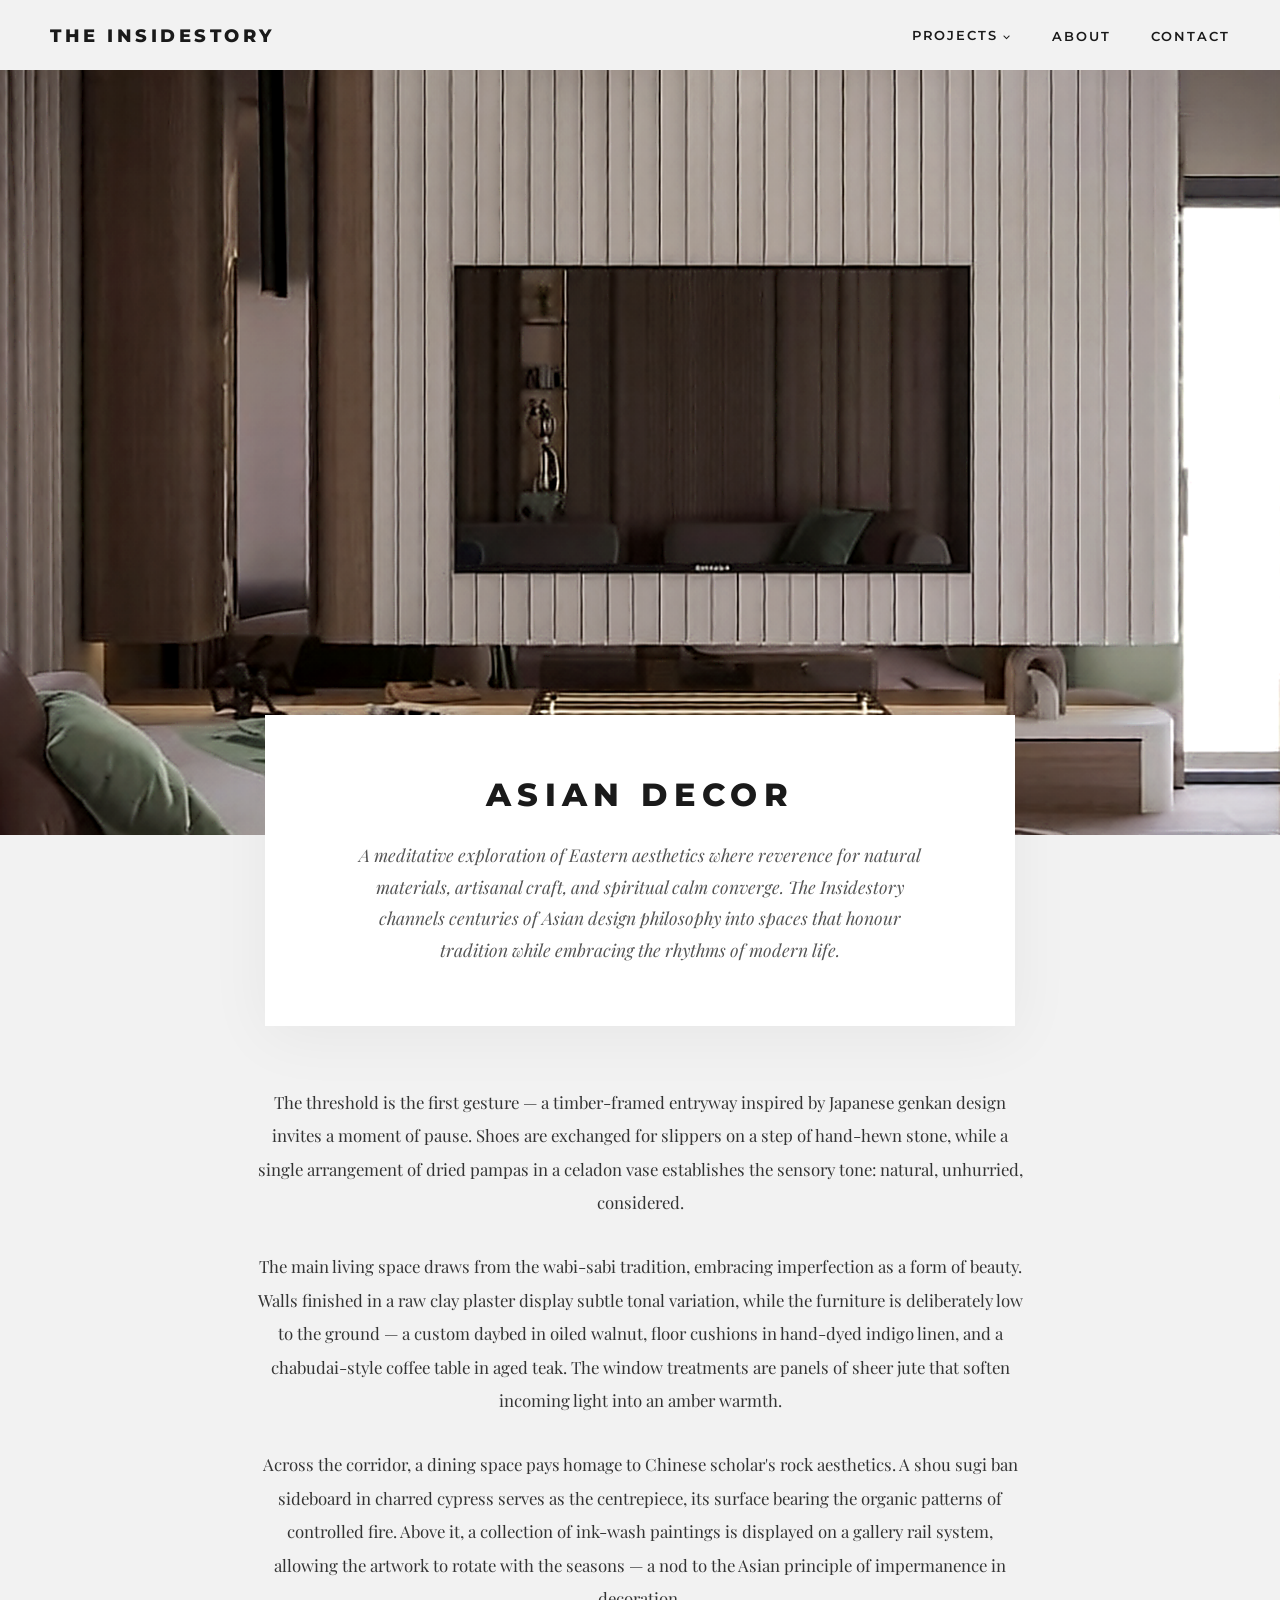
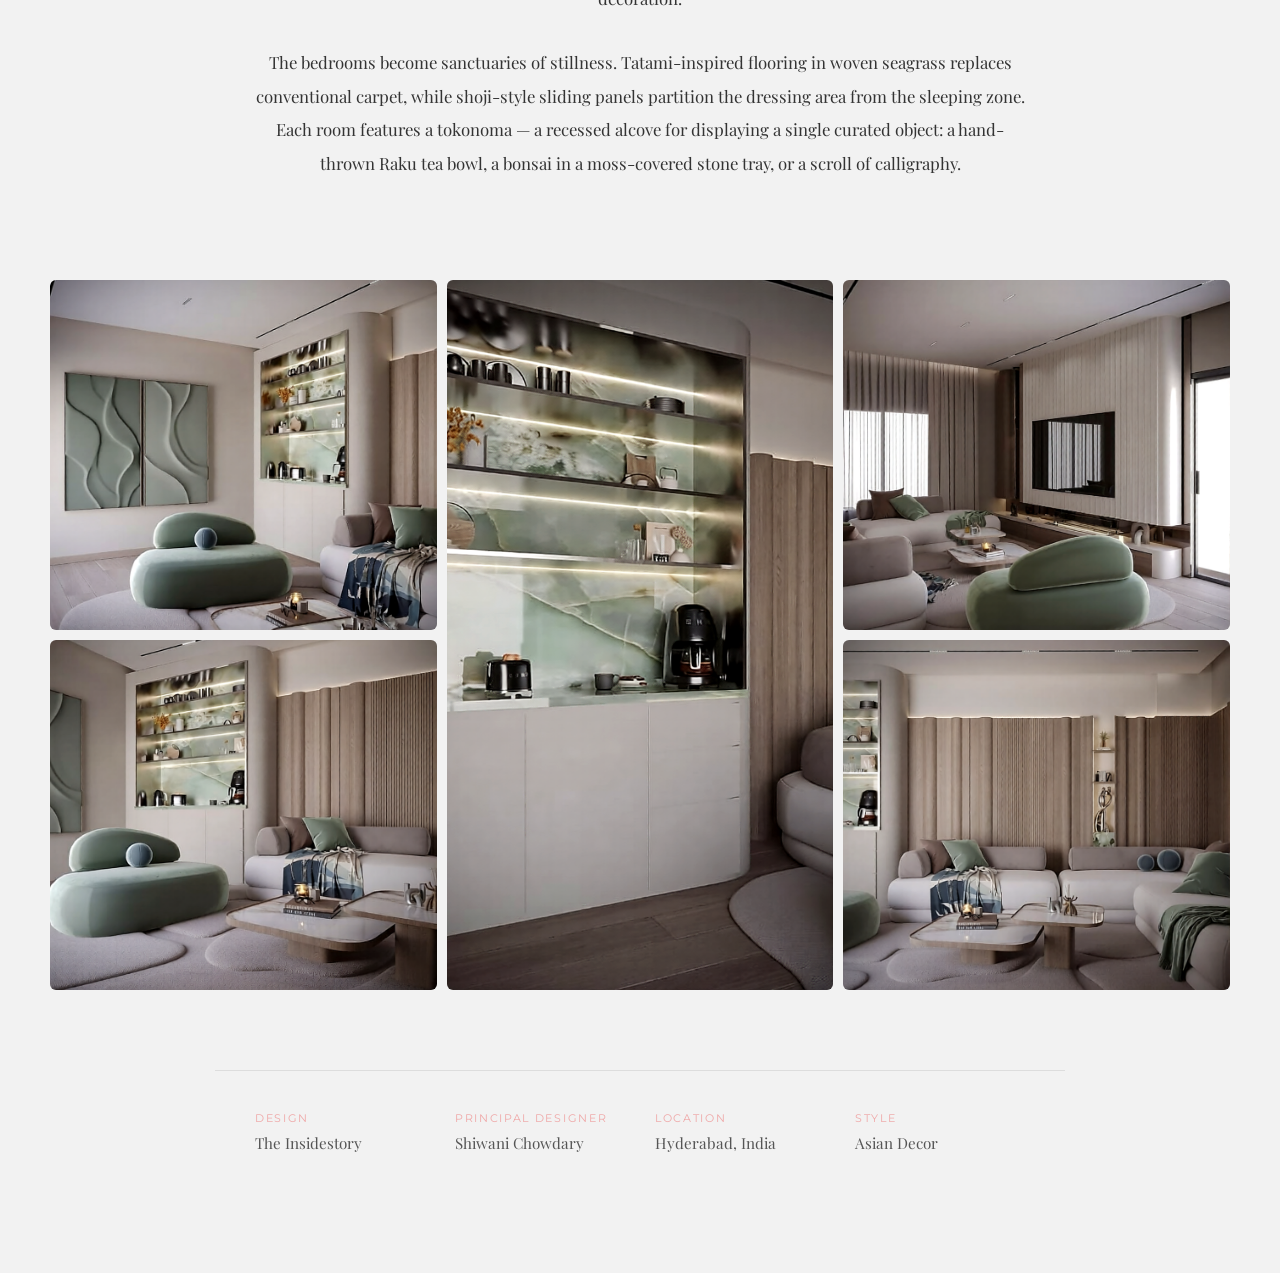
<file: projects-asian-decor.html>
<!DOCTYPE html>
<html lang="en">

<head>
    <meta charset="UTF-8">
    <meta name="viewport" content="width=device-width, initial-scale=1.0">
    <title>Asian Decor — The Insidestory</title>
    <meta name="description"
        content="Asian Decor interior design project by The Insidestory — a reverence for Eastern craft, natural materiality, and meditative spatial design.">
    <link rel="preconnect" href="https://fonts.googleapis.com">
    <link rel="preconnect" href="https://fonts.gstatic.com" crossorigin>
    <link
        href="https://fonts.googleapis.com/css2?family=Montserrat:wght@300;400;500;600;700;800&family=Playfair+Display:ital,wght@0,400;0,500;0,600;0,700;1,400;1,500;1,600&display=swap"
        rel="stylesheet">
    <link rel="stylesheet" href="styles.css">
</head>

<body>
    <nav class="navbar">
        <a href="index.html" class="nav-logo">The Insidestory</a>
        <ul class="nav-links">
            <li class="nav-dropdown">
                <a href="#" class="nav-dropdown-toggle">Projects</a>
                <div class="nav-dropdown-menu">
                    <a href="projects-contemporary.html">Contemporary</a>
                    <a href="projects-minimalist.html">Minimalist</a>
                    <a href="projects-asian-decor.html">Asian Decor</a>
                </div>
            </li>
            <li><a href="about.html">About</a></li>
            <li><a href="contact.html">Contact</a></li>
        </ul>
        <button class="hamburger" id="hamburger" aria-label="Menu">
            <span></span><span></span><span></span>
        </button>
    </nav>

    <div class="mobile-menu" id="mobileMenu">
        <a href="projects-contemporary.html">Contemporary</a>
        <a href="projects-minimalist.html">Minimalist</a>
        <a href="projects-asian-decor.html">Asian Decor</a>
        <a href="about.html">About</a>
        <a href="contact.html">Contact</a>
    </div>

    <!-- Hero -->
    <div class="project-hero">
        <img src="assets/Asian Deco/asian-deco-01.png" alt="Asian Decor Project">
    </div>

    <!-- Info Box -->
    <div class="project-info-box">
        <h1>Asian Decor</h1>
        <p class="project-desc">
            A meditative exploration of Eastern aesthetics where reverence for natural materials, artisanal craft, and
            spiritual calm converge. The Insidestory channels centuries of Asian design philosophy into spaces that
            honour tradition while embracing the rhythms of modern life.
        </p>
    </div>

    <!-- Narrative -->
    <div class="project-narrative">
        <p>
            The threshold is the first gesture — a timber-framed entryway inspired by Japanese genkan design invites a
            moment of pause. Shoes are exchanged for slippers on a step of hand-hewn stone, while a single arrangement
            of dried pampas in a celadon vase establishes the sensory tone: natural, unhurried, considered.
        </p>
        <p>
            The main living space draws from the wabi-sabi tradition, embracing imperfection as a form of beauty. Walls
            finished in a raw clay plaster display subtle tonal variation, while the furniture is deliberately low to
            the ground — a custom daybed in oiled walnut, floor cushions in hand-dyed indigo linen, and a chabudai-style
            coffee table in aged teak. The window treatments are panels of sheer jute that soften incoming light into an
            amber warmth.
        </p>
        <p>
            Across the corridor, a dining space pays homage to Chinese scholar's rock aesthetics. A shou sugi ban
            sideboard in charred cypress serves as the centrepiece, its surface bearing the organic patterns of
            controlled fire. Above it, a collection of ink-wash paintings is displayed on a gallery rail system,
            allowing the artwork to rotate with the seasons — a nod to the Asian principle of impermanence in
            decoration.
        </p>
        <p>
            The bedrooms become sanctuaries of stillness. Tatami-inspired flooring in woven seagrass replaces
            conventional carpet, while shoji-style sliding panels partition the dressing area from the sleeping zone.
            Each room features a tokonoma — a recessed alcove for displaying a single curated object: a hand-thrown Raku
            tea bowl, a bonsai in a moss-covered stone tray, or a scroll of calligraphy.
        </p>
    </div>

    <!-- Gallery -->
    <div class="project-gallery">
        <img src="assets/Asian Deco/asian-deco-02.png" alt="Asian Decor Interior">
        <img src="assets/Asian Deco/asian-deco-03.png" alt="Asian Decor Interior" class="gallery-tall">
        <img src="assets/Asian Deco/asian-deco-04.png" alt="Asian Decor Interior">
        <img src="assets/Asian Deco/asian-deco-05.png" alt="Asian Decor Interior">
        <img src="assets/Asian Deco/asian-deco-06.png" alt="Asian Decor Interior">
    </div>

    <!-- Meta -->
    <dl class="project-meta">
        <div>
            <dt>Design</dt>
            <dd>The Insidestory</dd>
        </div>
        <div>
            <dt>Principal Designer</dt>
            <dd>Shiwani Chowdary</dd>
        </div>
        <div>
            <dt>Location</dt>
            <dd>Hyderabad, India</dd>
        </div>
        <div>
            <dt>Style</dt>
            <dd>Asian Decor</dd>
        </div>
    </dl>

    <script src="app.js"></script>
</body>

</html>
</file>
<file: styles.css>
/* ═══════════════════════════════════════════════════════════
   THE INSIDESTORY — Global Styles (Sona Reddy Inspired)
   ═══════════════════════════════════════════════════════════ */

/* ── Variables ───────────────────────────────────────────── */
:root {
    --bg: #f2f2f2;
    --bg-dark: #2e2e2e;
    --bg-light: #e8e8e8;
    --text: #1a1a1a;
    --text-light: #ffffff;
    --text-muted: #888;
    --accent: #ffbcc6;
    --accent-dark: #efa7a7;
    --font-serif: 'Playfair Display', Georgia, serif;
    --font-sans: 'Montserrat', 'Helvetica Neue', sans-serif;
    --radius: 12px;
    --gap: 14px;
    --nav-height: 70px;
}

/* ── Reset ───────────────────────────────────────────────── */
*,
*::before,
*::after {
    margin: 0;
    padding: 0;
    box-sizing: border-box;
}

html {
    scroll-behavior: smooth;
}

body {
    font-family: var(--font-sans);
    background: var(--bg);
    color: var(--text);
    -webkit-font-smoothing: antialiased;
    overflow-x: hidden;
}

/* ═══════════════════════════════════════════════════════════
   SPLASH SCREEN
   ═══════════════════════════════════════════════════════════ */
.splash-screen {
    position: fixed;
    inset: 0;
    background: rgba(242, 242, 242, 0.75);
    backdrop-filter: blur(15px);
    -webkit-backdrop-filter: blur(15px);
    z-index: 9999;
    display: flex;
    align-items: center;
    justify-content: center;
    transition: opacity 0.8s ease;
}

.splash-content {
    text-align: center;
    color: var(--text);
}

.splash-content h1 {
    font-family: var(--font-serif);
    font-style: italic;
    font-size: 4rem;
    margin-bottom: 20px;
    font-weight: 400;
    display: inline-block;
    transition: opacity 0.4s ease, transform 0.4s ease;
}

.splash-content p {
    font-family: var(--font-sans);
    font-size: 0.85rem;
    letter-spacing: 0.2em;
    text-transform: uppercase;
    color: #777;
}

a {
    text-decoration: none;
    color: inherit;
}

img {
    display: block;
    max-width: 100%;
}

ul {
    list-style: none;
}

/* ═══════════════════════════════════════════════════════════
   NAVIGATION
   ═══════════════════════════════════════════════════════════ */
.navbar {
    display: flex;
    align-items: center;
    justify-content: space-between;
    padding: 0 50px;
    height: var(--nav-height);
    background: var(--bg);
    position: relative;
    z-index: 100;
}

.navbar.navbar--transparent {
    background: transparent;
    position: absolute;
    top: 0;
    left: 0;
    right: 0;
}

.navbar.navbar--transparent .nav-logo,
.navbar.navbar--transparent .nav-links>li>a {
    color: var(--text-light);
}

.navbar.navbar--fixed {
    position: fixed;
    top: 0;
    left: 0;
    right: 0;
    background: rgba(255, 255, 255, 0.95);
    backdrop-filter: blur(10px);
    box-shadow: 0 1px 0 rgba(0, 0, 0, 0.06);
    transition: background 0.3s;
}

.nav-logo {
    font-family: var(--font-sans);
    font-weight: 800;
    font-size: 1.1rem;
    letter-spacing: 0.2em;
    text-transform: uppercase;
    color: var(--text);
}

.nav-links {
    display: flex;
    gap: 40px;
    align-items: center;
}

.nav-links a {
    font-family: var(--font-sans);
    font-weight: 600;
    font-size: 0.8rem;
    letter-spacing: 0.15em;
    text-transform: uppercase;
    color: var(--text);
    transition: opacity 0.3s;
}

.nav-links a:hover {
    opacity: 0.5;
}

/* Projects Dropdown */
.nav-dropdown {
    position: relative;
}

.nav-dropdown-toggle {
    cursor: pointer;
    display: flex;
    align-items: center;
    gap: 5px;
}

.nav-dropdown-toggle::after {
    content: '⌵';
    font-size: 0.7rem;
    transition: transform 0.3s;
}

.nav-dropdown-menu {
    position: absolute;
    top: 100%;
    left: 0;
    background: #fff;
    padding: 15px 0;
    min-width: 200px;
    box-shadow: 0 10px 40px rgba(0, 0, 0, 0.08);
    border-radius: 4px;
    opacity: 0;
    visibility: hidden;
    transform: translateY(10px);
    transition: all 0.3s ease;
}

.nav-dropdown:hover .nav-dropdown-menu,
.nav-dropdown.open .nav-dropdown-menu {
    opacity: 1;
    visibility: visible;
    transform: translateY(0);
}

.nav-dropdown-menu a {
    display: block;
    padding: 10px 25px;
    font-size: 0.75rem;
    letter-spacing: 0.15em;
    text-transform: uppercase;
    color: var(--text);
    transition: background 0.2s;
}

.nav-dropdown-menu a:hover {
    background: var(--bg);
}

/* Hamburger (mobile) */
.hamburger {
    display: none;
    flex-direction: column;
    gap: 5px;
    cursor: pointer;
    background: none;
    border: none;
    padding: 5px;
}

.hamburger span {
    display: block;
    width: 24px;
    height: 2px;
    background: var(--text);
    transition: all 0.3s;
}

.hamburger.active span:nth-child(1) {
    transform: rotate(45deg) translate(5px, 5px);
}

.hamburger.active span:nth-child(2) {
    opacity: 0;
}

.hamburger.active span:nth-child(3) {
    transform: rotate(-45deg) translate(5px, -5px);
}

/* Mobile menu */
.mobile-menu {
    display: none;
    position: fixed;
    inset: 0;
    background: var(--bg);
    z-index: 99;
    flex-direction: column;
    align-items: center;
    justify-content: center;
    gap: 30px;
}

.mobile-menu.open {
    display: flex;
}

.mobile-menu a {
    font-family: var(--font-sans);
    font-weight: 600;
    font-size: 1.2rem;
    letter-spacing: 0.2em;
    text-transform: uppercase;
}

/* ═══════════════════════════════════════════════════════════
   HOMEPAGE — MASONRY GRID
   ═══════════════════════════════════════════════════════════ */
.masonry-grid {
    display: grid;
    grid-template-columns: repeat(5, 1fr);
    gap: var(--gap);
    padding: var(--gap) 50px 80px;
    min-height: calc(100vh - var(--nav-height));
    align-content: start;
}

/* Each image cell */
.masonry-item {
    border-radius: var(--radius);
    overflow: hidden;
    position: relative;
}

.masonry-item img {
    width: 100%;
    height: 100%;
    object-fit: cover;
    filter: grayscale(100%);
    transition: filter 0.5s ease;
}

.masonry-item:hover img {
    filter: grayscale(30%);
}

/* Spanning items to create stagger effect */
.masonry-item--tall {
    grid-row: span 2;
}

.masonry-item--wide {
    grid-column: span 2;
}

/* Center Logo Cell */
.logo-cell {
    display: flex;
    align-items: center;
    justify-content: center;
    background: var(--bg);
    border-radius: var(--radius);
    padding: 20px;
}

.dot-grid {
    display: grid;
    grid-template-columns: repeat(6, 1fr);
    gap: 8px;
    text-align: center;
}

.dot-grid .dot {
    width: 10px;
    height: 10px;
    background: var(--accent);
    border-radius: 50%;
    justify-self: center;
    align-self: center;
}

.dot-grid .letter {
    font-family: var(--font-sans);
    font-weight: 700;
    font-size: 0.75rem;
    letter-spacing: 0.15em;
    color: #1a4f36;
    /* Dark elegant green */
    display: flex;
    align-items: center;
    justify-content: center;
}

/* ═══════════════════════════════════════════════════════════
   ABOUT PAGE
   ═══════════════════════════════════════════════════════════ */
.about-hero {
    height: 100vh;
    background-size: cover;
    background-position: center;
    display: flex;
    align-items: flex-end;
    justify-content: flex-end;
    padding: 80px;
    position: relative;
}

.about-hero::before {
    content: '';
    position: absolute;
    inset: 0;
    background: rgba(0, 0, 0, 0.4);
}

.about-hero-text {
    position: relative;
    z-index: 1;
    text-align: right;
    max-width: 600px;
}

.about-hero-text h1 {
    font-family: var(--font-serif);
    font-size: clamp(3rem, 7vw, 6rem);
    font-style: italic;
    color: var(--text-light);
    line-height: 1.05;
    margin-bottom: 20px;
}

.about-hero-text p {
    font-family: var(--font-serif);
    font-size: 1.2rem;
    color: rgba(255, 255, 255, 0.8);
    line-height: 1.6;
}

.about-hero-text .small-caps {
    font-family: var(--font-sans);
    font-size: 0.75rem;
    letter-spacing: 0.2em;
    text-transform: uppercase;
    color: rgba(255, 255, 255, 0.6);
    margin-top: 15px;
}

/* About alternating sections */
.about-section {
    display: grid;
    grid-template-columns: 1fr 1fr;
    min-height: 80vh;
}

.about-section--dark {
    background: var(--bg-dark);
    color: var(--text-light);
}

.about-section--light {
    background: var(--bg-light);
    color: var(--text);
}

.about-text-pane {
    display: flex;
    flex-direction: column;
    justify-content: center;
    padding: 80px;
}

.about-text-pane h2 {
    font-family: var(--font-serif);
    font-size: 2.8rem;
    font-style: italic;
    margin-bottom: 30px;
    line-height: 1.2;
}

.about-text-pane p {
    font-family: var(--font-serif);
    font-size: 1.1rem;
    line-height: 1.9;
    max-width: 500px;
}

.about-img-pane {
    overflow: hidden;
}

.about-img-pane img {
    width: 100%;
    height: 100%;
    object-fit: cover;
    filter: grayscale(100%);
}

.about-divider {
    display: flex;
    align-items: center;
    justify-content: center;
    padding: 0;
}

.about-divider .vline {
    width: 1px;
    height: 100%;
    background: rgba(255, 255, 255, 0.2);
}

/* ═══════════════════════════════════════════════════════════
   PROJECT DETAIL PAGES
   ═══════════════════════════════════════════════════════════ */
.project-hero {
    width: 100%;
    height: 85vh;
    position: relative;
}

.project-hero img {
    width: 100%;
    height: 100%;
    object-fit: cover;
}

.project-info-box {
    position: relative;
    margin: -120px auto 0;
    max-width: 750px;
    background: #fff;
    padding: 60px 80px;
    text-align: center;
    z-index: 2;
    box-shadow: 0 10px 60px rgba(0, 0, 0, 0.05);
}

.project-info-box h1 {
    font-family: var(--font-sans);
    font-weight: 800;
    font-size: 2rem;
    letter-spacing: 0.2em;
    text-transform: uppercase;
    margin-bottom: 25px;
}

.project-info-box .project-desc {
    font-family: var(--font-serif);
    font-style: italic;
    font-size: 1.1rem;
    line-height: 1.8;
    color: #555;
}

/* Project narrative */
.project-narrative {
    max-width: 850px;
    margin: 60px auto;
    padding: 0 40px;
    text-align: center;
}

.project-narrative p {
    font-family: var(--font-serif);
    font-size: 1.05rem;
    line-height: 2;
    color: #333;
    margin-bottom: 30px;
}

/* Project gallery */
.project-gallery {
    display: grid;
    grid-template-columns: repeat(3, 1fr);
    gap: 10px;
    padding: 40px 50px 80px;
}

.project-gallery img {
    width: 100%;
    height: 350px;
    object-fit: cover;
    border-radius: 6px;
}

.project-gallery img.gallery-tall {
    grid-row: span 2;
    height: 100%;
}

/* Project info footer */
.project-meta {
    display: grid;
    grid-template-columns: repeat(auto-fit, minmax(160px, 1fr));
    gap: 30px;
    max-width: 850px;
    margin: 0 auto 80px;
    padding: 40px;
    border-top: 1px solid #ddd;
}

.project-meta dt {
    font-family: var(--font-sans);
    font-size: 0.7rem;
    letter-spacing: 0.15em;
    text-transform: uppercase;
    color: var(--accent-dark);
    margin-bottom: 8px;
}

.project-meta dd {
    font-family: var(--font-serif);
    font-size: 0.95rem;
    color: #555;
}

/* ═══════════════════════════════════════════════════════════
   CONTACT PAGE
   ═══════════════════════════════════════════════════════════ */
.contact-hero {
    height: 100vh;
    background-size: cover;
    background-position: center;
    position: relative;
    display: flex;
    align-items: flex-end;
}

.contact-hero::before {
    content: '';
    position: absolute;
    inset: 0;
    background: linear-gradient(to top, rgba(0, 0, 0, 0.85) 0%, rgba(0, 0, 0, 0.2) 50%, transparent 100%);
}

.contact-content {
    position: relative;
    z-index: 1;
    width: 100%;
    padding: 60px 80px;
}

.contact-grid {
    display: grid;
    grid-template-columns: repeat(3, 1fr);
    gap: 40px;
    margin-bottom: 50px;
}

.contact-col h4 {
    font-family: var(--font-sans);
    font-size: 0.7rem;
    letter-spacing: 0.2em;
    text-transform: uppercase;
    color: var(--accent);
    margin-bottom: 15px;
}

.contact-col p {
    font-family: var(--font-serif);
    font-size: 1rem;
    color: var(--text-light);
    line-height: 1.8;
}

.contact-social {
    display: flex;
    align-items: center;
    gap: 15px;
}

.contact-social span {
    font-size: 0.7rem;
    letter-spacing: 0.15em;
    text-transform: uppercase;
    color: rgba(255, 255, 255, 0.5);
}

.social-btn {
    width: 42px;
    height: 42px;
    border: 1px solid rgba(255, 255, 255, 0.3);
    border-radius: 50%;
    display: flex;
    align-items: center;
    justify-content: center;
    color: var(--text-light);
    font-size: 0.75rem;
    font-weight: 600;
    transition: all 0.3s;
}

.social-btn:hover {
    background: var(--accent);
    border-color: var(--accent);
}

/* ═══════════════════════════════════════════════════════════
   ENVELOPE ACCORDION (SERVICES)
   ═══════════════════════════════════════════════════════════ */
.envelope-accordion {
    padding: 80px 50px;
    background: var(--bg);
}

.envelope-titles {
    text-align: center;
    margin-bottom: 50px;
    color: var(--text);
}

.envelope-titles h2 {
    font-family: var(--font-serif);
    font-style: italic;
    font-size: 3rem;
    margin-bottom: 10px;
}

.envelope-titles p {
    font-family: var(--font-sans);
    letter-spacing: 0.15em;
    font-size: 0.8rem;
    text-transform: uppercase;
}

.envelope-stack {
    width: 100%;
    margin: 0 auto;
    display: flex;
    flex-direction: column;
    filter: drop-shadow(0px -4px 10px rgba(0, 0, 0, 0.1));
}

.envelope-folder {
    position: relative;
    width: 100%;
    clip-path: polygon(0% 0%, 350px 0%, 370px 50px, 100% 50px, 100% 100%, 0% 100%);
    background-image: var(--bg-url);
    background-size: cover;
    background-position: center;
    height: 100px;
    overflow: hidden;
    transition: height 0.6s cubic-bezier(0.4, 0, 0.2, 1);
    cursor: pointer;
    margin-bottom: -50px;
    border-radius: 6px;
}

.envelope-folder:last-child {
    margin-bottom: 0;
}

.envelope-folder.active {
    height: 350px;
    cursor: default;
}

.envelope-folder::before {
    content: '';
    position: absolute;
    inset: 0;
    background: linear-gradient(to top, rgba(0, 0, 0, 0.6) 0%, transparent 100%);
    opacity: 0.8;
    transition: opacity 0.4s;
    pointer-events: none;
    z-index: 1;
}

.envelope-folder.active::before {
    opacity: 0.4;
}

.envelope-tab {
    position: absolute;
    top: 0;
    left: 0;
    height: 50px;
    width: 350px;
    display: flex;
    align-items: center;
    padding: 0 25px;
    font-family: var(--font-sans);
    font-weight: 700;
    font-size: 0.85rem;
    letter-spacing: 0.1em;
    text-transform: uppercase;
    color: #fff;
    z-index: 2;
    text-shadow: 0 1px 3px rgba(0, 0, 0, 0.5);
    box-sizing: border-box;
}

.envelope-content {
    position: absolute;
    top: 70px;
    left: 40px;
    right: 40px;
    bottom: 30px;
    display: flex;
    flex-direction: column;
    justify-content: center;
    z-index: 2;
    opacity: 0;
    transform: translateY(20px);
    transition: opacity 0.4s, transform 0.4s;
}

.envelope-folder.active .envelope-content {
    opacity: 1;
    transform: translateY(0);
    transition-delay: 0.2s;
}

.envelope-content h3 {
    font-family: var(--font-sans);
    font-size: 1.4rem;
    letter-spacing: 0.1em;
    text-transform: uppercase;
    color: #fff;
    margin-bottom: 12px;
    text-shadow: 0 2px 10px rgba(0, 0, 0, 0.6);
}

.envelope-content p {
    font-family: var(--font-sans);
    font-weight: 300;
    font-size: 1rem;
    line-height: 1.8;
    color: rgba(255, 255, 255, 0.95);
    max-width: 600px;
    text-shadow: 0 2px 10px rgba(0, 0, 0, 0.6);
}



/* ═══════════════════════════════════════════════════════════
   RESPONSIVE
   ═══════════════════════════════════════════════════════════ */

/* ── Tablet (≤ 1024px) ────────────────────────────────────── */
@media (max-width: 1024px) {
    .masonry-grid {
        grid-template-columns: repeat(3, 1fr);
        padding: var(--gap) 20px 60px;
    }

    .masonry-item--wide {
        grid-column: span 1;
    }

    .about-section {
        grid-template-columns: 1fr;
    }

    .about-text-pane {
        padding: 50px 30px;
    }

    .about-hero {
        padding: 40px;
    }

    .project-info-box {
        margin-left: 20px;
        margin-right: 20px;
        padding: 40px;
    }

    .project-gallery {
        grid-template-columns: repeat(2, 1fr);
        padding: 20px;
    }

    .contact-grid {
        grid-template-columns: 1fr;
    }

    .contact-content {
        padding: 40px 30px;
    }

    /* Envelope accordion — tablet */
    .envelope-accordion {
        padding: 60px 30px;
    }

    .envelope-folder {
        clip-path: polygon(0% 0%, 280px 0%, 300px 45px, 100% 45px, 100% 100%, 0% 100%);
        height: 90px;
        margin-bottom: -45px;
    }

    .envelope-folder.active {
        height: 320px;
    }

    .envelope-tab {
        width: 280px;
        height: 45px;
        font-size: 0.78rem;
    }

    .envelope-content {
        top: 60px;
        left: 30px;
        right: 30px;
    }

    .envelope-content h3 {
        font-size: 1.2rem;
    }

    .envelope-content p {
        font-size: 0.9rem;
    }
}

/* ── Mobile (≤ 768px) ─────────────────────────────────────── */
@media (max-width: 768px) {
    .navbar {
        padding: 0 20px;
    }

    .nav-links {
        display: none;
    }

    .hamburger {
        display: flex;
    }

    .masonry-grid {
        grid-template-columns: repeat(2, 1fr);
        gap: 8px;
        padding: 8px 12px 40px;
    }

    .masonry-item--tall {
        grid-row: span 1;
    }

    .logo-cell {
        display: none;
    }

    /* Splash screen — smaller heading */
    .splash-content h1 {
        font-size: 2.8rem;
    }

    .splash-content p {
        font-size: 0.7rem;
    }

    /* About page */
    .about-hero {
        height: 70vh;
        padding: 30px;
    }

    .about-hero-text h1 {
        font-size: 2.5rem;
    }

    .about-hero-text {
        text-align: center;
        max-width: 100%;
    }

    .about-text-pane {
        padding: 40px 20px;
    }

    .about-text-pane h2 {
        font-size: 2rem;
    }

    .about-text-pane p {
        font-size: 1rem;
    }

    /* Project pages */
    .project-hero {
        height: 50vh;
    }

    .project-info-box {
        padding: 30px 20px;
        margin-left: 12px;
        margin-right: 12px;
    }

    .project-info-box h1 {
        font-size: 1.4rem;
        letter-spacing: 0.1em;
    }

    .project-narrative {
        padding: 0 20px;
    }

    .project-gallery {
        grid-template-columns: 1fr;
        padding: 12px;
    }

    .project-gallery img {
        height: 250px;
    }

    /* Contact page */
    .contact-content {
        padding: 30px 20px;
    }

    .contact-grid {
        gap: 25px;
    }

    /* Envelope accordion — mobile: strip clip-path, use simple cards */
    .envelope-accordion {
        padding: 40px 12px;
    }

    .envelope-titles h2 {
        font-size: 2rem;
    }

    .envelope-titles {
        margin-bottom: 20px;
    }

    .envelope-stack {
        filter: none;
    }

    .envelope-folder {
        clip-path: none;
        height: auto;
        min-height: 50px;
        margin-bottom: 8px;
        border-radius: 8px;
        overflow: hidden;
    }

    .envelope-folder:not(.active) {
        max-height: 50px;
    }

    .envelope-folder.active {
        max-height: 500px;
        height: auto;
    }

    .envelope-folder::before {
        opacity: 0.5;
    }

    .envelope-tab {
        position: relative;
        top: auto;
        left: auto;
        width: 100%;
        height: 50px;
        font-size: 0.72rem;
        padding: 0 16px;
        letter-spacing: 0.08em;
    }

    .envelope-content {
        position: relative;
        top: auto;
        left: auto;
        right: auto;
        bottom: auto;
        padding: 12px 16px 16px;
    }

    .envelope-content h3 {
        display: none;
    }

    .envelope-content p {
        font-size: 0.85rem;
        line-height: 1.6;
        max-width: none;
    }
}

/* ── Small phone (≤ 480px) ────────────────────────────────── */
@media (max-width: 480px) {
    .masonry-grid {
        grid-template-columns: 1fr 1fr;
        gap: 6px;
        padding: 6px 8px 30px;
    }

    .masonry-item--wide {
        grid-column: span 1;
    }

    /* Splash */
    .splash-content h1 {
        font-size: 2.2rem;
    }

    /* About */
    .about-hero {
        height: 60vh;
        padding: 20px;
    }

    .about-hero-text h1 {
        font-size: 1.8rem;
    }

    .about-hero-text p {
        font-size: 1rem;
    }

    .about-text-pane h2 {
        font-size: 1.6rem;
    }

    /* Project */
    .project-hero {
        height: 40vh;
    }

    .project-info-box {
        margin-top: -80px;
        padding: 25px 16px;
    }

    .project-info-box h1 {
        font-size: 1.1rem;
    }

    .project-gallery img {
        height: 200px;
    }

    /* Contact */
    .contact-hero {
        height: 100vh;
    }

    .contact-content {
        padding: 20px 15px;
    }

    .contact-col p {
        font-size: 0.9rem;
    }

    /* Envelope accordion — small phone: inherits from 768px, just tighten */
    .envelope-accordion {
        padding: 30px 8px;
    }

    .envelope-titles h2 {
        font-size: 1.6rem;
    }

    .envelope-folder:not(.active) {
        max-height: 44px;
    }

    .envelope-folder {
        min-height: 44px;
        margin-bottom: 6px;
    }

    .envelope-tab {
        height: 44px;
        font-size: 0.6rem;
        padding: 0 12px;
    }

    .envelope-content p {
        font-size: 0.75rem;
        line-height: 1.5;
    }

    /* Mobile menu spacing */
    .mobile-menu a {
        font-size: 1rem;
    }
}
</file>
